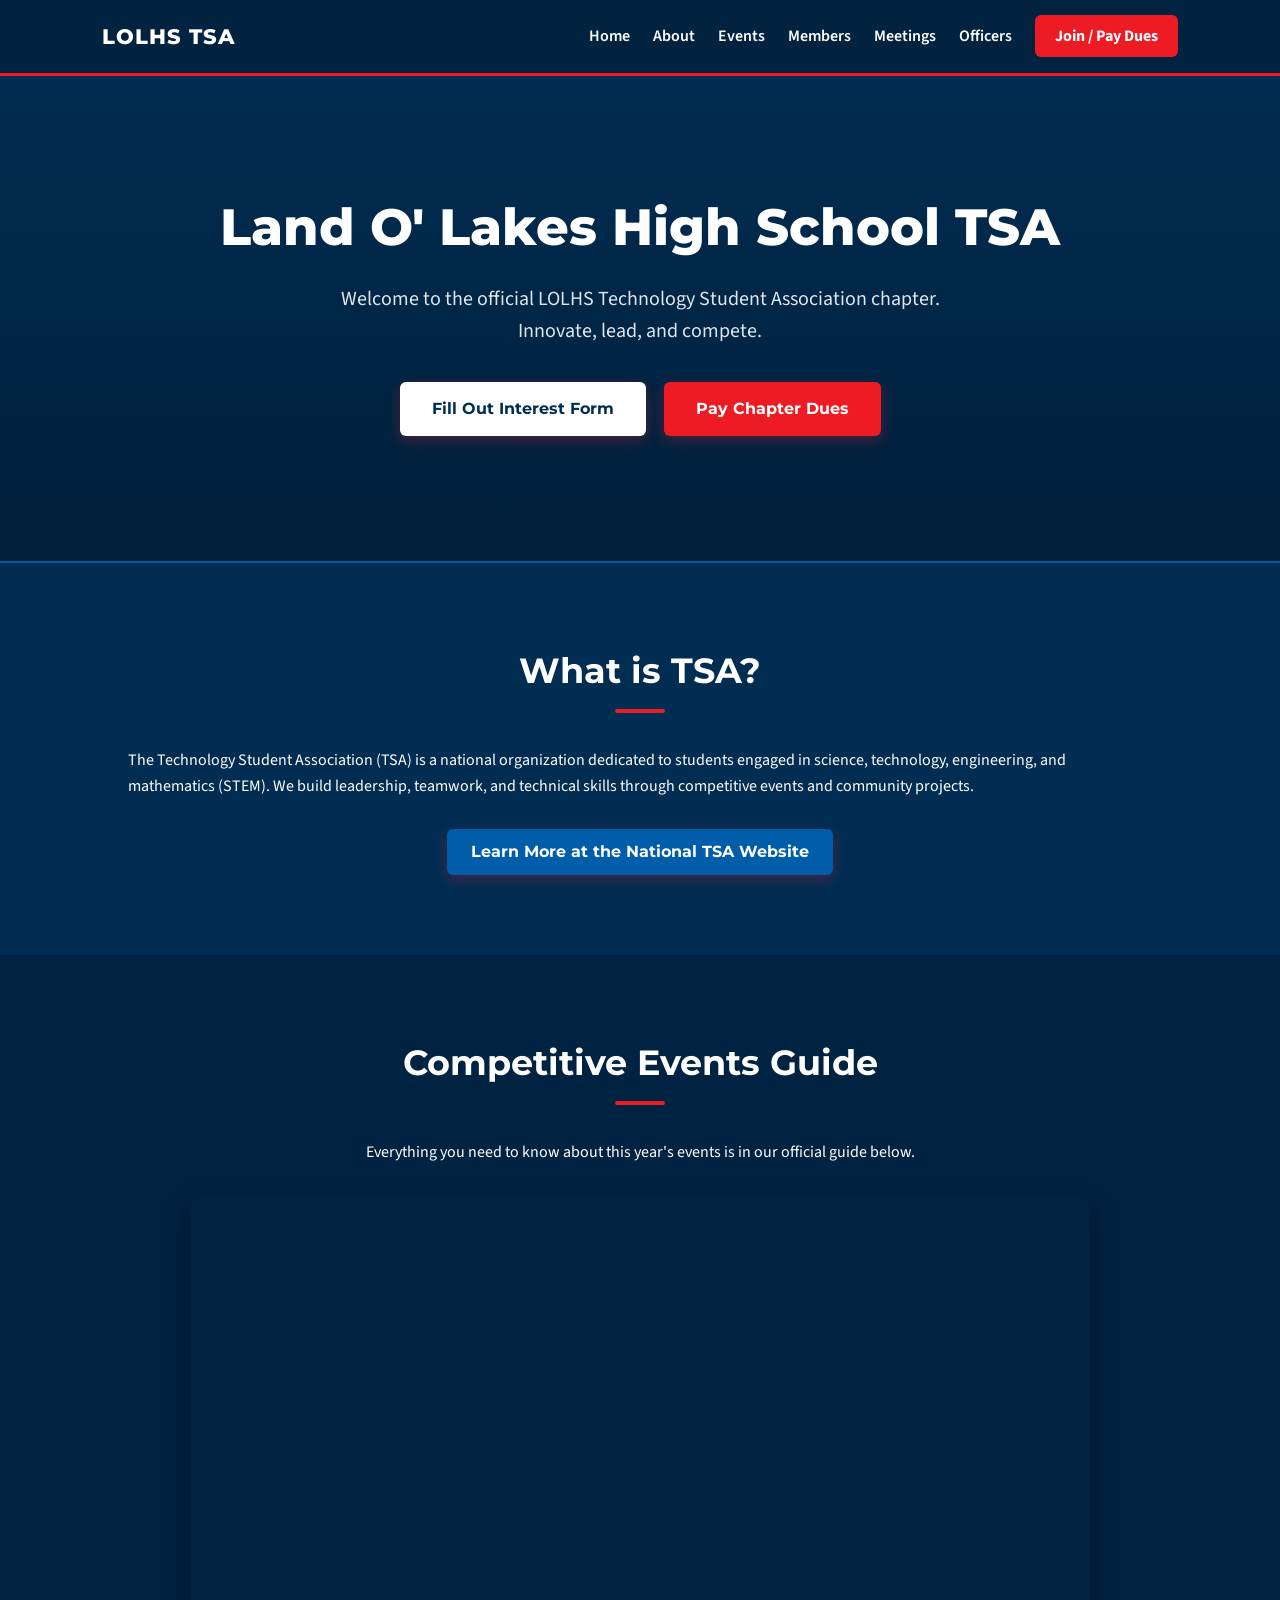
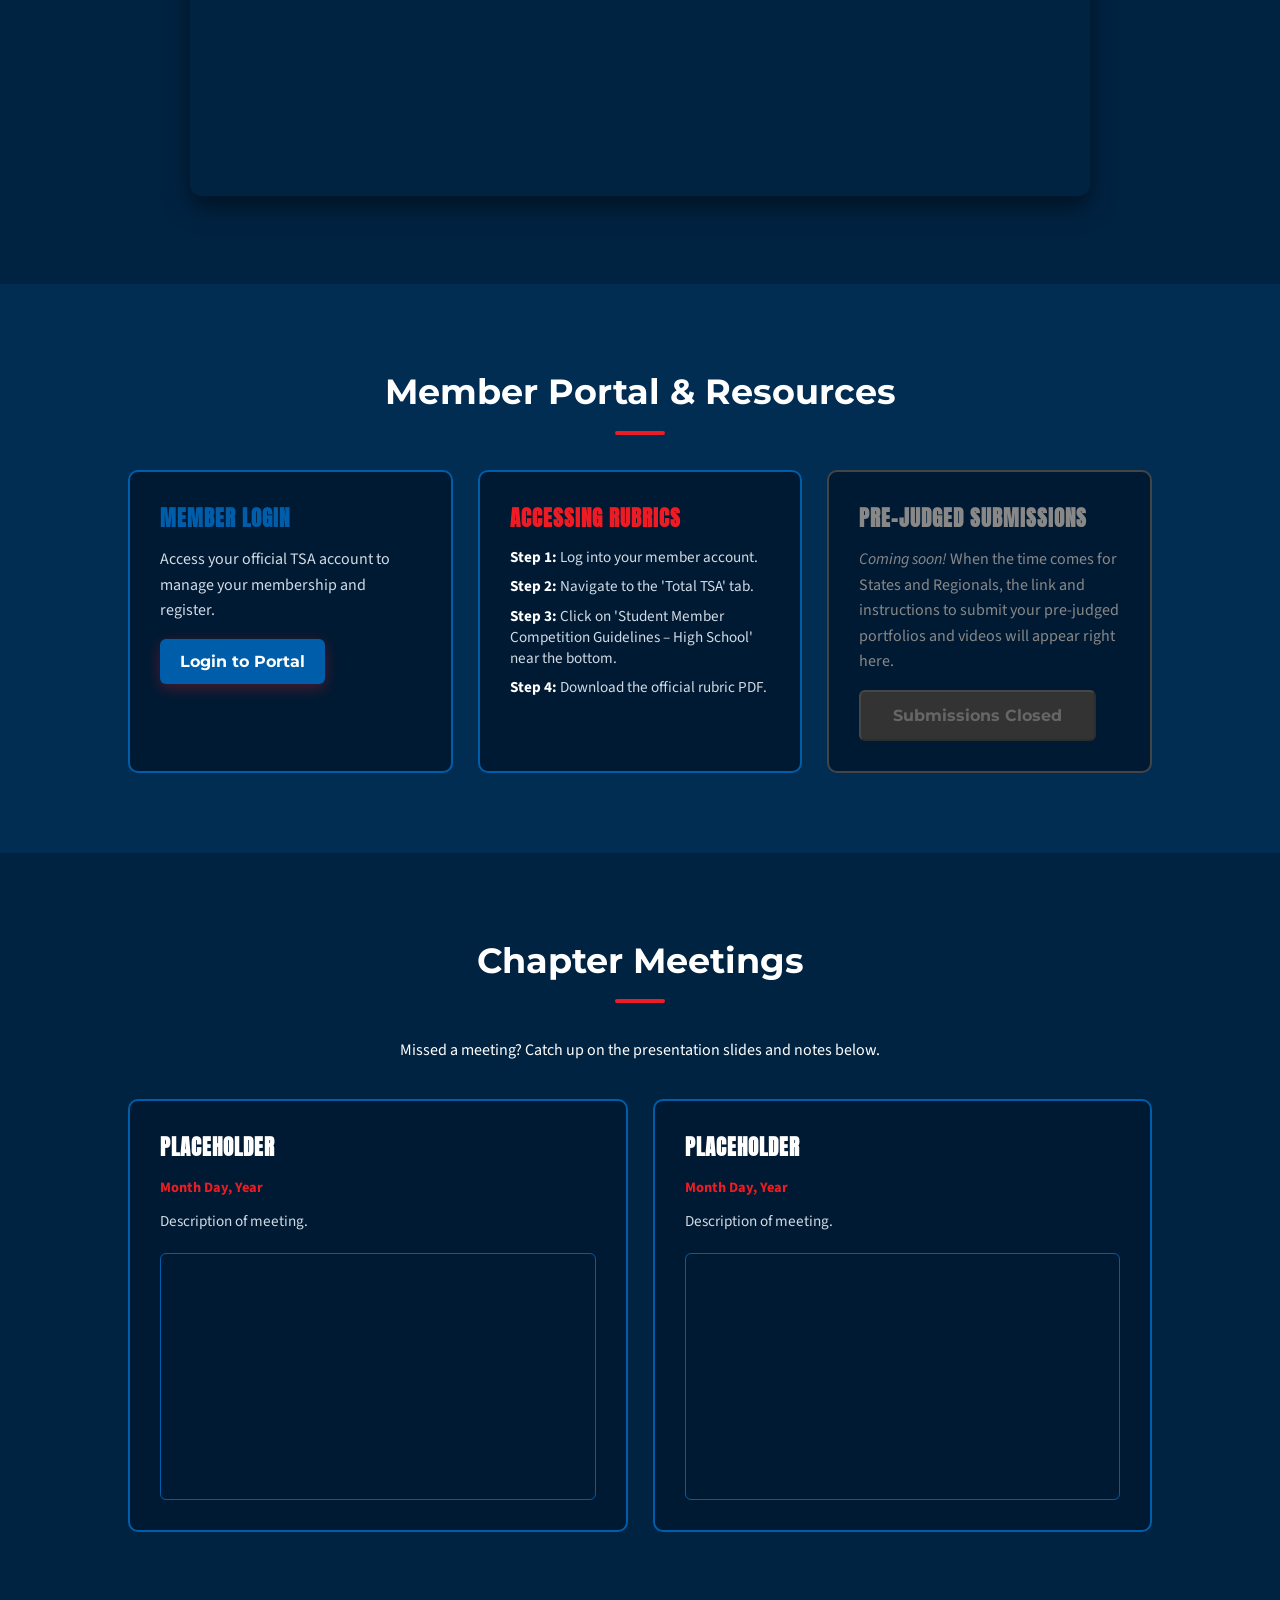
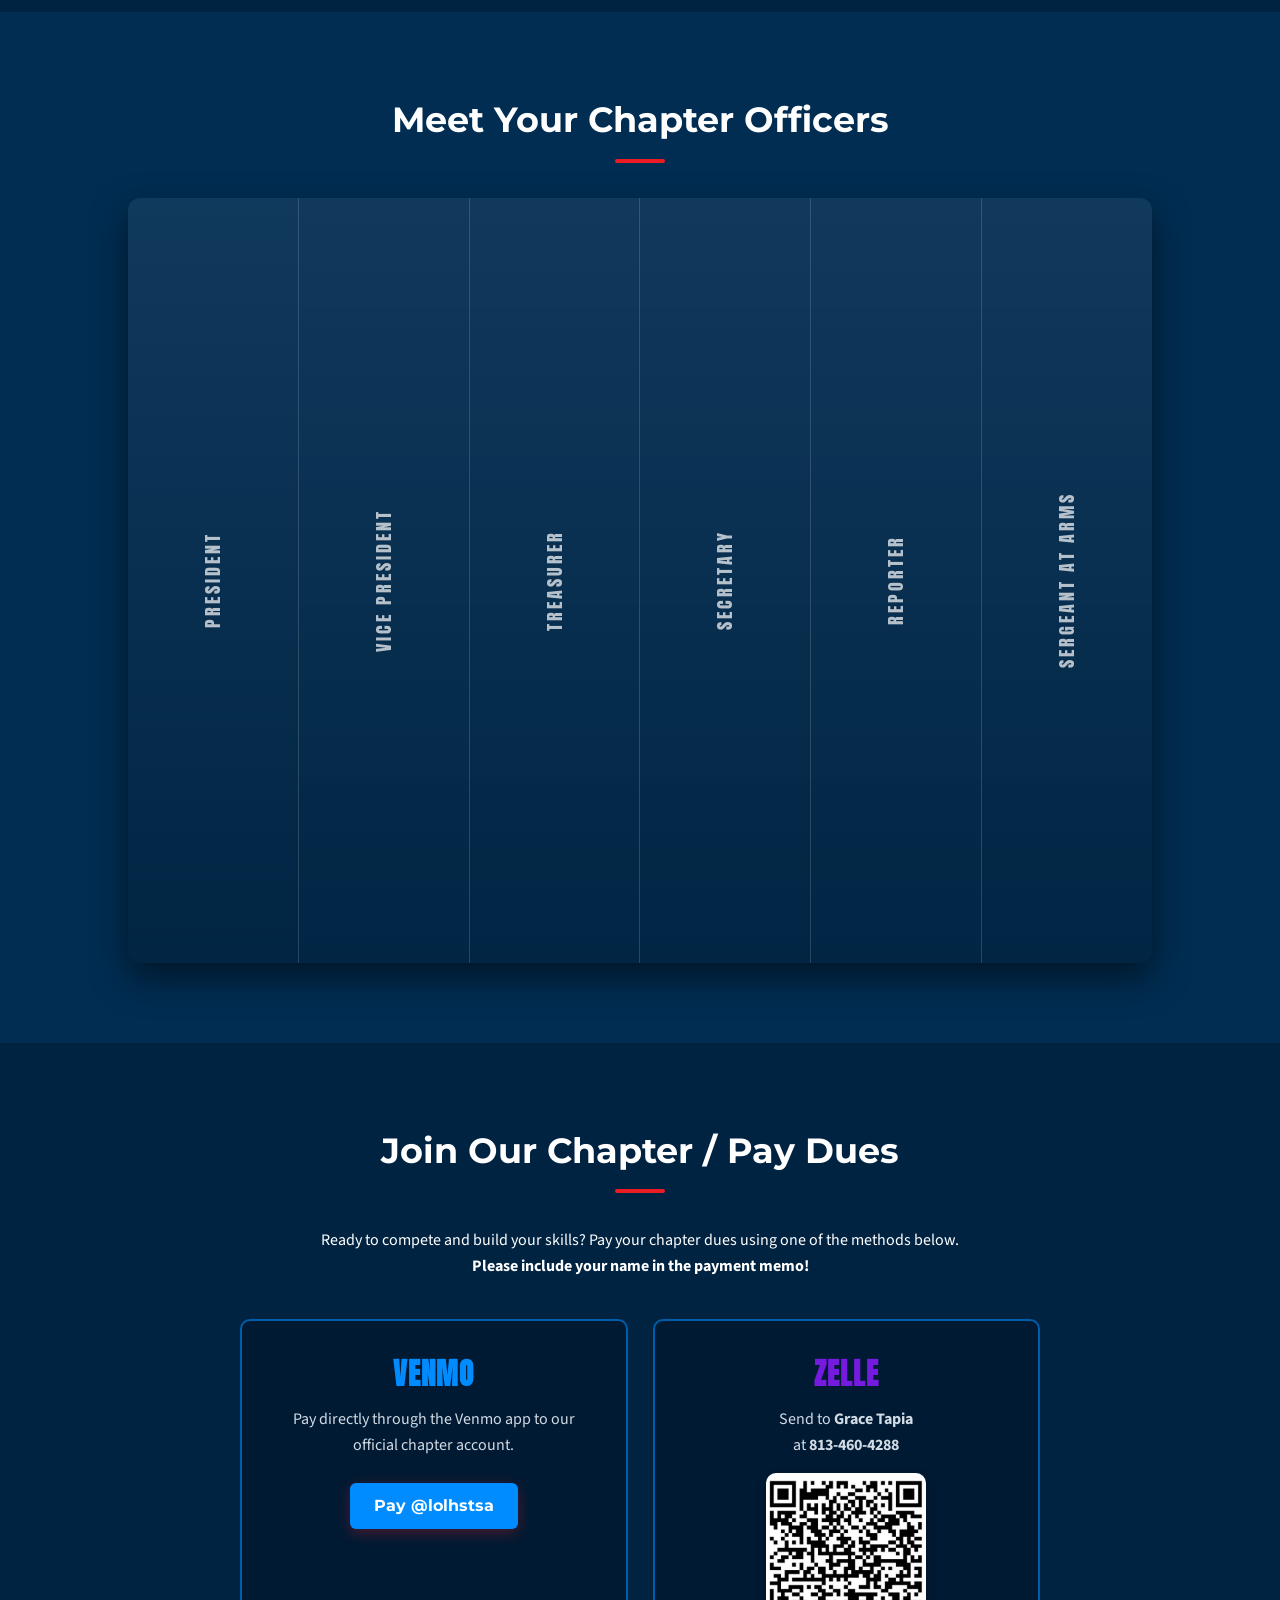
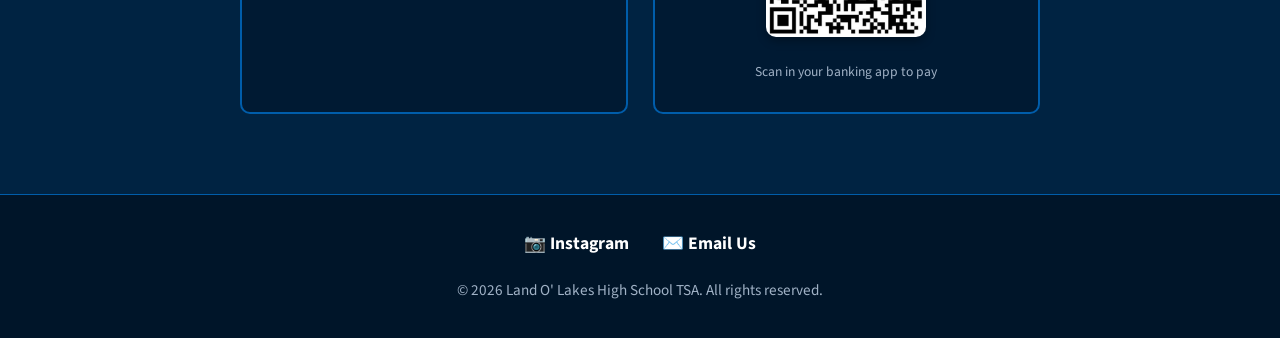
<file: index.html>
<!DOCTYPE html>
<html lang="en">
    <head>
        <meta charset="UTF-8">
        <meta name="viewport" content="width=device-width, initial-scale=1.0">
        <title>LOLHS TSA | Land O' Lakes High School</title>
        
        <link rel="icon" type="image/png" href="favicon.png">
        
        <link rel="stylesheet" href="style.css">
    </head>
<body>

    <header>
        <div class="logo">LOLHS TSA</div>
        <nav>
            <a href="#home">Home</a>
            <a href="#about">About</a>
            <a href="#events-pdf">Events</a>
            <a href="#members">Members</a>
            <a href="#meetings">Meetings</a>
            <a href="#officers">Officers</a>
            <a href="#join" class="btn-join">Join / Pay Dues</a>
        </nav>
    </header>

    <section id="home" class="hero">
        <h1>Land O' Lakes High School TSA</h1>
        <p>Welcome to the official LOLHS Technology Student Association chapter. Innovate, lead, and compete.</p>
        <div style="margin-top: 20px;">
            <a href="https://forms.gle/j8JV4A54yaVybnM98" target="_blank" class="btn-main" style="background-color: #ffffff; color: #012d52; margin-right: 15px; margin-bottom: 15px;">Fill Out Interest Form</a>
            <a href="#join" class="btn-main">Pay Chapter Dues</a>
        </div>
    </section>
    <section id="about" class="container">
        <h2>What is TSA?</h2>
        <p>The Technology Student Association (TSA) is a national organization dedicated to students engaged in science, technology, engineering, and mathematics (STEM). We build leadership, teamwork, and technical skills through competitive events and community projects.</p>
        
        <div style="text-align: center; margin-top: 30px;">
            <a href="https://tsaweb.org/students" target="_blank" class="btn-main" style="background-color: #005daa; padding: 10px 24px;">Learn More at the National TSA Website</a>
        </div>
    </section>

    <section id="events-pdf" class="container alt-bg text-center">
        <h2>Competitive Events Guide</h2>
        <p style="margin-bottom: 30px;">Everything you need to know about this year's events is in our official guide below.</p>
        
        <div class="embed-container">
            <iframe loading="lazy" style="width: 100%; max-width: 900px; height: 600px; border: none; border-radius: 12px; box-shadow: 0 10px 25px rgba(0,0,0,0.5);"
                src="https://www.canva.com/design/DAHOMjHlnxo/EkFaj3ijOLuslB8XynIH-Q/view?embed" allowfullscreen="allowfullscreen" allow="fullscreen">
            </iframe>
        </div>
    </section>

    <section id="members" class="container">
        <h2>Member Portal & Resources</h2>
        <div class="grid">
            
            <div class="card">
                <h3 style="color: #005daa; font-family: 'Anton', sans-serif; letter-spacing: 1px;">MEMBER LOGIN</h3>
                <p>Access your official TSA account to manage your membership and register.</p>
                <a href="https://tsamembership.registermychapter.com/members#" target="_blank" class="btn-main" style="margin-top: 15px; background-color: #005daa; padding: 10px 20px;">Login to Portal</a>
            </div>

            <div class="card">
                <h3 style="color: #ed1c24; font-family: 'Anton', sans-serif; letter-spacing: 1px;">ACCESSING RUBRICS</h3>
                <div class="event-details" style="margin-top: 10px;">
                    <p><strong>Step 1:</strong> Log into your member account.</p>
                    <p><strong>Step 2:</strong> Navigate to the 'Total TSA' tab.</p>
                    <p><strong>Step 3:</strong> Click on 'Student Member Competition Guidelines – High School' near the bottom.</p>
                    <p><strong>Step 4:</strong> Download the official rubric PDF.</p>
                </div>
            </div>

            <div class="card" style="border-color: #444;">
                <h3 style="color: #888; font-family: 'Anton', sans-serif; letter-spacing: 1px;">PRE-JUDGED SUBMISSIONS</h3>
                <p style="color: #888;"><em>Coming soon!</em> When the time comes for States and Regionals, the link and instructions to submit your pre-judged portfolios and videos will appear right here.</p>
                <button class="btn-main" style="margin-top: 15px; background-color: #333; color: #666; cursor: not-allowed; box-shadow: none;" disabled>Submissions Closed</button>
            </div>

        </div>
    </section>
    <section id="meetings" class="container alt-bg">
        <h2>Chapter Meetings</h2>
        <p class="text-center" style="margin-bottom: 35px;">Missed a meeting? Catch up on the presentation slides and notes below.</p>
        
        <div class="grid">
            
            <div class="card">
                <h3 style="color: #ffffff; font-family: 'Anton', sans-serif; letter-spacing: 1px;">PLACEHOLDER</h3>
                <p style="color: #ed1c24; font-size: 0.9rem; font-weight: bold; margin-bottom: 10px;">Month Day, Year</p>
                <p style="margin-bottom: 20px; font-size: 0.95rem;">Description of meeting.</p>
                
                <div style="position: relative; padding-bottom: 56.25%; height: 0; overflow: hidden; border-radius: 6px; border: 1px solid #005daa;">
                    <iframe style="position: absolute; top: 0; left: 0; width: 100%; height: 100%; border: none;" 
                            src="about:blank" title="Meeting 1 Slides">
                    </iframe>
                </div>
            </div>

            <div class="card">
                <h3 style="color: #ffffff; font-family: 'Anton', sans-serif; letter-spacing: 1px;">PLACEHOLDER</h3>
                <p style="color: #ed1c24; font-size: 0.9rem; font-weight: bold; margin-bottom: 10px;">Month Day, Year</p>
                <p style="margin-bottom: 20px; font-size: 0.95rem;">Description of meeting.</p>
                
                <div style="position: relative; padding-bottom: 56.25%; height: 0; overflow: hidden; border-radius: 6px; border: 1px solid #005daa;">
                    <iframe style="position: absolute; top: 0; left: 0; width: 100%; height: 100%; border: none;" 
                            src="about:blank" title="Meeting 2 Slides">
                    </iframe>
                </div>
            </div>

        </div>
    </section>

    <section id="officers" class="container">
        <h2>Meet Your Chapter Officers</h2>
        
        <div class="officer-showcase">
            <div class="officer" onclick="expandOfficer(this)">
                <div class="white-bar"></div>
                <div class="photo" style="background-image:url('https://i.postimg.cc/nhbRctHT/Chat-GPT-Image-Aug-3-2026-11-48-16-PM.png?auto=format&fit=crop&w=800&q=80');"></div>
                <div class="vertical-name">PRESIDENT</div>
                <div class="content">
                    <div class="title-panel">
                        <div class="name">Grace Tapia</div>
                        <div class="role">President</div>
                    </div>
                </div>
                <div class="close" onclick="event.stopPropagation(); closeOfficers()">X</div>
            </div>

            <div class="officer" onclick="expandOfficer(this)">
                <div class="white-bar"></div>
                <div class="photo" style="background-image:url('https://i.postimg.cc/PJPdHzgS/32671979-28aa-4b53-8c43-91d3067b9c12.png?auto=format&fit=crop&w=800&q=80');"></div>
                <div class="vertical-name">VICE PRESIDENT</div>
                <div class="content">
                    <div class="title-panel">
                        <div class="name">Prisha Patel</div>
                        <div class="role">Vice President</div>
                    </div>
                </div>
                <div class="close" onclick="event.stopPropagation(); closeOfficers()">X</div>
            </div>

            <div class="officer" onclick="expandOfficer(this)">
                <div class="white-bar"></div>
                <div class="photo" style="background-image:url('https://i.postimg.cc/wTdBd0tW/IMG-4688.jpg?auto=format&fit=crop&w=800&q=80');"></div>
                <div class="vertical-name">TREASURER</div>
                <div class="content">
                    <div class="title-panel">
                        <div class="name">Akshay Patel</div>
                        <div class="role">Treasurer</div>
                    </div>
                </div>
                <div class="close" onclick="event.stopPropagation(); closeOfficers()">X</div>
            </div>

            <div class="officer" onclick="expandOfficer(this)">
                <div class="white-bar"></div>
                <div class="photo" style="background-image:url('https://i.postimg.cc/9fb2qnV7/image.png?auto=format&fit=crop&w=800&q=80');"></div>
                <div class="vertical-name">SECRETARY</div>
                <div class="content">
                    <div class="title-panel">
                        <div class="name">Husain Rasool</div>
                        <div class="role">Secretary</div>
                    </div>
                </div>
                <div class="close" onclick="event.stopPropagation(); closeOfficers()">X</div>
            </div>

            <div class="officer" onclick="expandOfficer(this)">
                <div class="white-bar"></div>
                <div class="photo" style="background-image:url('https://i.postimg.cc/13mXCqK6/9e924954-4f32-4fdc-8850-41e806fdef9a.png?auto=format&fit=crop&w=800&q=80');"></div>
                <div class="vertical-name">REPORTER</div>
                <div class="content">
                    <div class="title-panel">
                        <div class="name">Akaash Patel</div>
                        <div class="role">Reporter</div>
                    </div>
                </div>
                <div class="close" onclick="event.stopPropagation(); closeOfficers()">X</div>
            </div>

            <div class="officer" onclick="expandOfficer(this)">
                <div class="white-bar"></div>
                <div class="photo" style="background-image:url('https://images.unsplash.com/photo-1534528741775-53994a69daeb?auto=format&fit=crop&w=800&q=80');"></div>
                <div class="vertical-name">SERGEANT AT ARMS</div>
                <div class="content">
                    <div class="title-panel">
                        <div class="name">Sayana Yessimseitova</div>
                        <div class="role">Sergeant At Arms</div>
                    </div>
                </div>
                <div class="close" onclick="event.stopPropagation(); closeOfficers()">X</div>
            </div>
        </div>
    </section>

    <section id="join" class="container alt-bg text-center">
        <h2>Join Our Chapter / Pay Dues</h2>
        <p>Ready to compete and build your skills? Pay your chapter dues using one of the methods below. <br><strong>Please include your name in the payment memo!</strong></p>
        
        <div class="grid" style="max-width: 800px; margin: 40px auto 0;">
            <div class="card">
                <h3 style="color: #008CFF; font-family: 'Anton', sans-serif; letter-spacing: 1px; font-size: 1.8rem; margin-bottom: 10px;">VENMO</h3>
                <p style="margin-bottom: 25px;">Pay directly through the Venmo app to our official chapter account.</p>
                <a href="https://venmo.com/u/lolhstsa" target="_blank" class="btn-main" style="background-color: #008CFF; padding: 10px 24px;">Pay @lolhstsa</a>
            </div>

            <div class="card">
                <h3 style="color: #741bdf; font-family: 'Anton', sans-serif; letter-spacing: 1px; font-size: 1.8rem; margin-bottom: 10px;">ZELLE</h3>
                <p>Send to <strong>Grace Tapia</strong><br>at <strong>813-460-4288</strong></p>
                <img src="zelle.jpg" alt="Zelle QR Code" style="width: 160px; margin: 15px auto; border-radius: 10px; box-shadow: 0 4px 10px rgba(0,0,0,0.3);">
                <p style="font-size: 0.85rem; color: #a0b2c6;">Scan in your banking app to pay</p>
            </div>
        </div>
    </section>

    <footer>
        <div style="margin-bottom: 20px;">
            <a href="https://www.instagram.com/lolhstsa" target="_blank" style="color: #ffffff; text-decoration: none; margin: 0 15px; font-size: 1.1rem; font-weight: bold; transition: color 0.2s;" onmouseover="this.style.color='#ed1c24'" onmouseout="this.style.color='#ffffff'">📷 Instagram</a>
            
            <a href="mailto:lolhstsa@gmail.com" style="color: #ffffff; text-decoration: none; margin: 0 15px; font-size: 1.1rem; font-weight: bold; transition: color 0.2s;" onmouseover="this.style.color='#ed1c24'" onmouseout="this.style.color='#ffffff'">✉️ Email Us</a>
        </div>
        <p>&copy; 2026 Land O' Lakes High School TSA. All rights reserved.</p>
    </footer>

</body>
</html>
</file>
<file: style.css>
/* Import Fonts: Source Sans 3, Montserrat, and Anton */
@import url('https://fonts.googleapis.com/css2?family=Anton&family=Montserrat:wght@600;700;800&family=Source+Sans+3:ital,wght@0,300;0,400;0,600;1,400&display=swap');

/* Global Styles */
* {
    margin: 0;
    padding: 0;
    box-sizing: border-box;
}

body {
    background-color: #012d52; /* Primary Deep Blue Background */
    color: #ffffff;            /* White Main Text */
    font-family: 'Source Sans 3', -apple-system, BlinkMacSystemFont, sans-serif;
    line-height: 1.6;
}

/* Headings use the Proxima Nova style font */
h1, h2, h3, h4, h5, h6, .logo {
    font-family: 'Montserrat', -apple-system, BlinkMacSystemFont, sans-serif;
}

/* Header & Navigation */
header {
    display: flex;
    justify-content: space-between;
    align-items: center;
    padding: 20px 8%;
    background-color: #012340; /* Slightly darker shade for header contrast */
    border-bottom: 3px solid #ed1c24; /* Red Accent Line */
    position: sticky;
    top: 0;
    z-index: 100;
}

.logo {
    font-weight: 800;
    font-size: 1.3rem;
    color: #ffffff;
    letter-spacing: 1px;
    text-transform: uppercase;
}

nav a {
    color: #ffffff;
    text-decoration: none;
    margin-left: 20px;
    font-size: 1rem;
    font-weight: 600;
    transition: color 0.2s ease;
}

nav a:hover {
    color: #ed1c24; /* Red hover accent */
}

.btn-join {
    background-color: #ed1c24; /* Primary Red Accent */
    color: #ffffff !important;
    padding: 10px 20px;
    border-radius: 6px;
    font-weight: 700;
    transition: background 0.2s ease, transform 0.2s ease;
}

.btn-join:hover {
    background-color: #c4131a;
    transform: translateY(-1px);
}

/* Hero Section */
.hero {
    padding: 110px 20px;
    text-align: center;
    background: linear-gradient(180deg, #012d52 0%, #001f3a 100%);
    border-bottom: 2px solid #005daa; /* Secondary Blue Accent */
}

.hero h1 {
    font-size: 3.2rem;
    font-weight: 800;
    margin-bottom: 15px;
    color: #ffffff;
}

.hero p {
    font-size: 1.25rem;
    color: #e0e6ed;
    max-width: 650px;
    margin: 0 auto 35px auto;
}

/* Buttons */
.btn-main {
    display: inline-block;
    background-color: #ed1c24; /* Red Accent */
    color: #ffffff;
    padding: 14px 32px;
    border-radius: 6px;
    text-decoration: none;
    font-family: 'Montserrat', sans-serif;
    font-weight: 700;
    font-size: 1rem;
    box-shadow: 0 4px 14px rgba(237, 28, 36, 0.3);
    transition: background 0.2s ease, transform 0.2s ease;
}

.btn-main:hover {
    background-color: #c4131a;
    transform: translateY(-2px);
}

/* Containers & Layout */
.container {
    padding: 80px 10%;
}

.alt-bg {
    background-color: #002342; /* Soft contrast tone for sections */
}

.text-center {
    text-align: center;
}

h2 {
    font-size: 2.2rem;
    font-weight: 700;
    margin-bottom: 35px;
    text-align: center;
    color: #ffffff;
    position: relative;
}

/* Red accent bar under section titles */
h2::after {
    content: '';
    display: block;
    width: 50px;
    height: 4px;
    background-color: #ed1c24;
    margin: 10px auto 0 auto;
    border-radius: 2px;
}

/* Cards Grid */
.grid {
    display: grid;
    grid-template-columns: repeat(auto-fit, minmax(280px, 1fr));
    gap: 25px;
}

.card {
    background-color: #001a33;
    padding: 30px;
    border-radius: 10px;
    border: 2px solid #005daa; /* Secondary Blue Accent Border */
    transition: transform 0.2s ease, border-color 0.2s ease, box-shadow 0.2s ease;
}

.card:hover {
    transform: translateY(-4px);
    border-color: #ed1c24; /* Switches to Red Accent on hover */
    box-shadow: 0 8px 20px rgba(0, 0, 0, 0.3);
}

.card h3 {
    margin-bottom: 12px;
    color: #ffffff;
    font-size: 1.3rem;
}

.card p {
    color: #d1dbe5;
    font-size: 1rem;
}

/* Footer */
footer {
    text-align: center;
    padding: 35px;
    background-color: #001529;
    color: #a0b2c6;
    font-size: 0.95rem;
    border-top: 1px solid #005daa;
}

/* --- New Event Page Specific Styles --- */

/* Utility Classes for JS toggling */
.hidden {
    display: none !important;
}

.fade-enter {
    animation: fadeIn 0.4s ease-out forwards;
}

@keyframes fadeIn {
    from {
        opacity: 0;
        transform: translateY(15px);
    }
    to {
        opacity: 1;
        transform: translateY(0);
    }
}

/* Category Card Click State */
.category-card {
    cursor: pointer;
}

/* The Red Accent Tag */
.tag-red {
    display: inline-block;
    background-color: #ed1c24;
    color: #ffffff;
    padding: 4px 10px;
    border-radius: 4px;
    font-size: 0.75rem;
    font-weight: 800;
    letter-spacing: 0.5px;
    margin-bottom: 15px;
    text-transform: uppercase;
}

/* Event Specific Details (Bullet Points) */
.event-details p {
    font-size: 0.95rem;
    margin-bottom: 8px;
    line-height: 1.4;
    color: #d1dbe5;
}

.event-details strong {
    color: #ffffff;
}

/* Back Button */
.back-btn {
    background: none;
    border: none;
    color: #005daa;
    font-size: 1.1rem;
    cursor: pointer;
    font-family: 'Montserrat', sans-serif;
    font-weight: 700;
    margin-bottom: 25px;
    transition: color 0.2s ease, transform 0.2s ease;
}

.back-btn:hover {
    color: #ed1c24;
    transform: translateX(-4px);
}

/* --- Cinematic Officer Showcase --- */
.officer-showcase {
    display: flex;
    width: 100%;
    height: 85vh; /* 85% of the screen height */
    border-radius: 12px;
    overflow: hidden;
    box-shadow: 0 15px 35px rgba(0,0,0,0.5);
}

.officer {
    flex: 1;
    position: relative;
    overflow: hidden;
    cursor: pointer;
    transition: flex .55s cubic-bezier(.77,0,.18,1);
    background: linear-gradient(180deg, rgba(255,255,255,.06), rgba(0,0,0,.18));
    border-left: 1px solid rgba(255,255,255,.15);
}

.officer:first-child {
    border-left: none;
}

/* Expand on Hover OR Click */
.officer:hover, .officer.active {
    flex: 4;
}

.officer.inactive {
    flex: .65;
}

.photo {
    position: absolute;
    inset: 0;
    background-size: cover;
    background-position: center 20%;
    filter: brightness(.55) grayscale(40%);
    transition: .45s;
    z-index: 1;
}

/* Adjust photo brightness when expanded */
.officer:hover .photo, .officer.active .photo {
    filter: brightness(.45) grayscale(0%);
}

.white-bar {
    position: absolute;
    left: 0;
    top: 0;
    width: 4px;
    height: 100%;
    background: #ed1c24; /* Swapped to TSA Red */
    opacity: 0;
    transition: .3s;
    z-index: 2;
}

/* Hide the red bar when expanded */
.officer:hover .white-bar, .officer.active .white-bar {
    opacity: 0;
}

.vertical-name {
    position: absolute;
    left: 50%;
    top: 50%;
    transform: translate(-50%,-50%) rotate(-90deg);
    white-space: nowrap;
    font-family: 'Anton', sans-serif;
    letter-spacing: 3px;
    font-size: 1.1rem;
    color: rgba(255,255,255,.7);
    transition: .35s;
    pointer-events: none;
    z-index: 2;
}

/* Hide the vertical role text when expanded */
.officer:hover .vertical-name, .officer.active .vertical-name {
    opacity: 0;
}

.content {
    position: absolute;
    left: 0;
    right: 0;
    bottom: 0;
    opacity: 0;
    transition: .35s;
    pointer-events: none;
    z-index: 3;
    transform: translateY(20px);
}

/* Reveal the Name/Role panel when expanded */
.officer:hover .content, .officer.active .content {
    opacity: 1;
    pointer-events: auto;
    transform: translateY(0);
}

.title-panel {
    background: rgba(1, 45, 82, 0.95); /* TSA Dark Blue */
    padding: 20px;
    border-top: 3px solid #ed1c24;
}

.title-panel .name {
    font-family: 'Anton', sans-serif;
    color: white;
    font-size: 2rem;
    letter-spacing: 1.5px;
    text-transform: uppercase;
    line-height: 1;
}

.title-panel .role {
    font-family: 'Montserrat', sans-serif;
    font-weight: 700;
    margin-top: 5px;
    font-size: 0.85rem;
    letter-spacing: 3px;
    text-transform: uppercase;
    color: #ed1c24; /* Red accent */
}

.close {
    position: absolute;
    top: 15px;
    right: 15px;
    width: 35px;
    height: 35px;
    border-radius: 50%;
    background: #ed1c24;
    color: white;
    display: flex;
    align-items: center;
    justify-content: center;
    font-family: 'Montserrat', sans-serif;
    font-size: 16px;
    font-weight: bold;
    opacity: 0;
    transition: .3s;
    z-index: 4;
    cursor: pointer;
    box-shadow: 0 4px 10px rgba(0,0,0,0.3);
}

.officer.active .close {
    opacity: 1;
}
</file>
